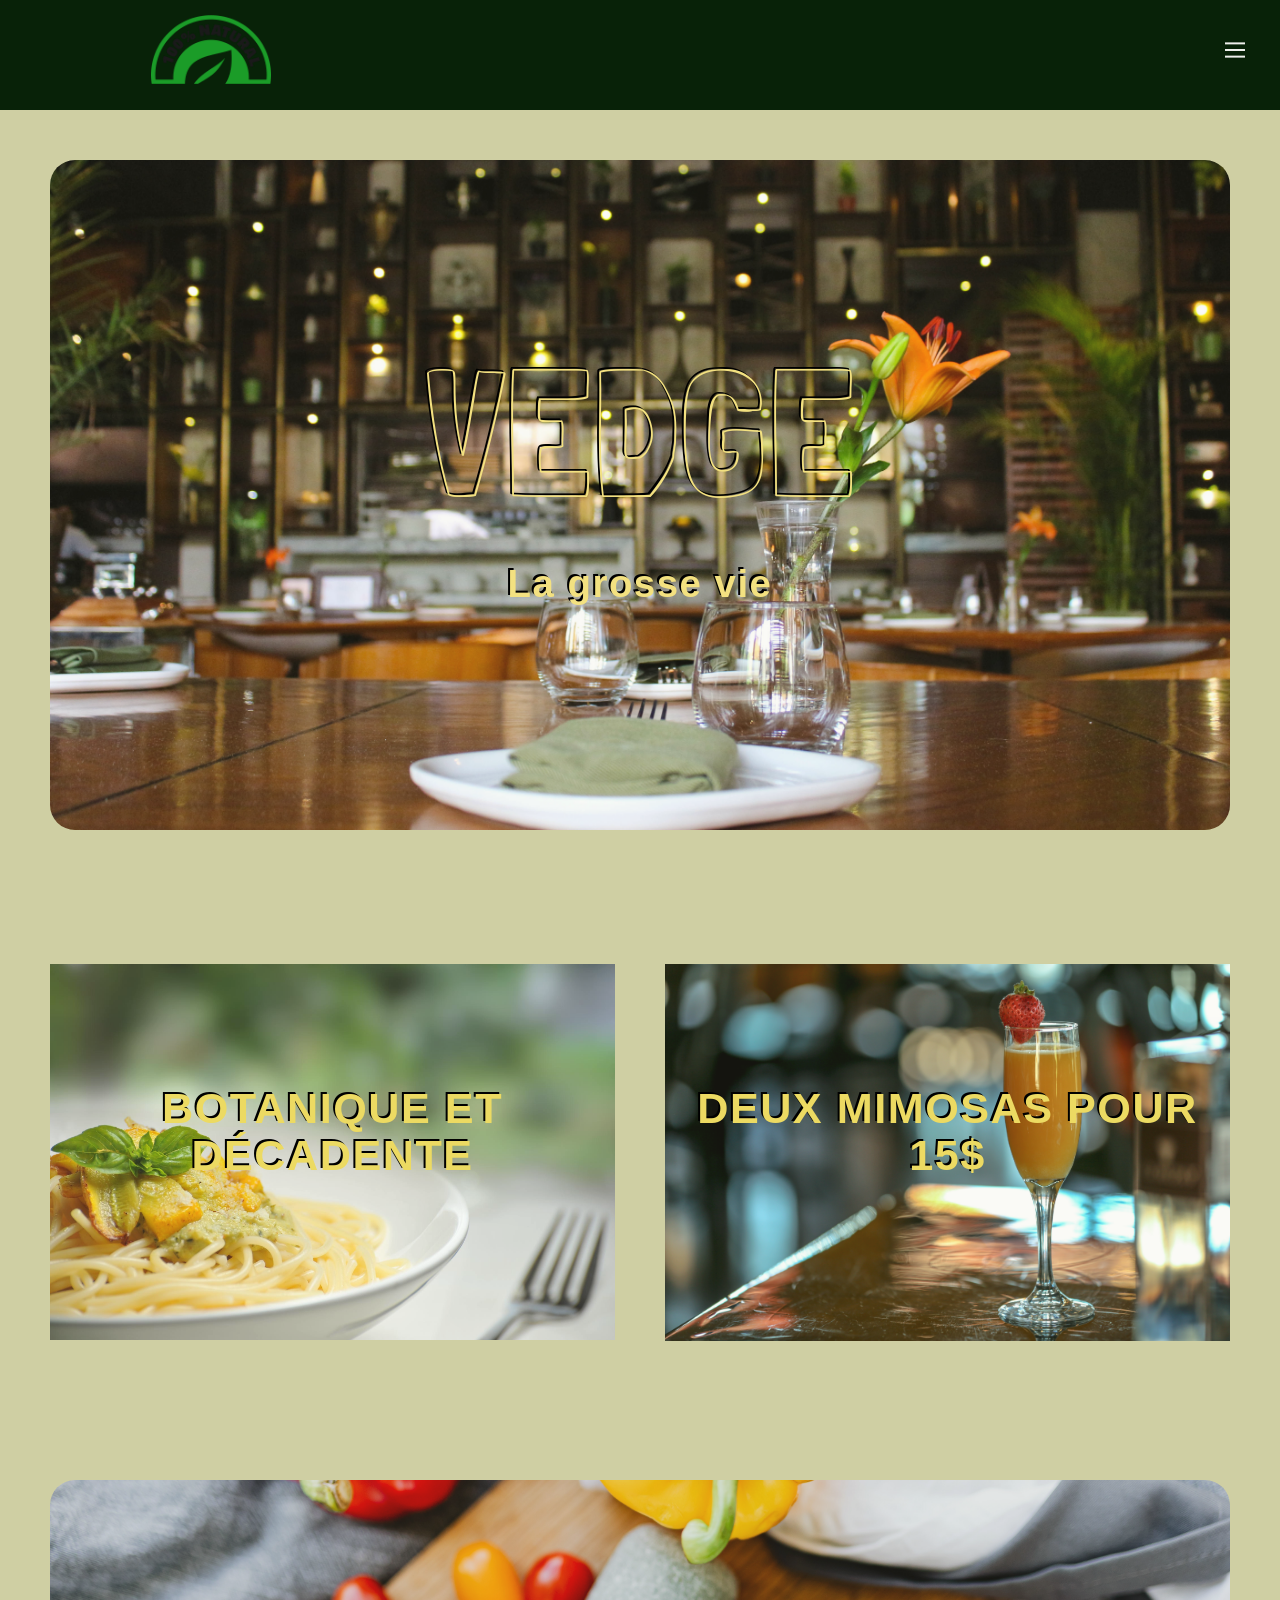
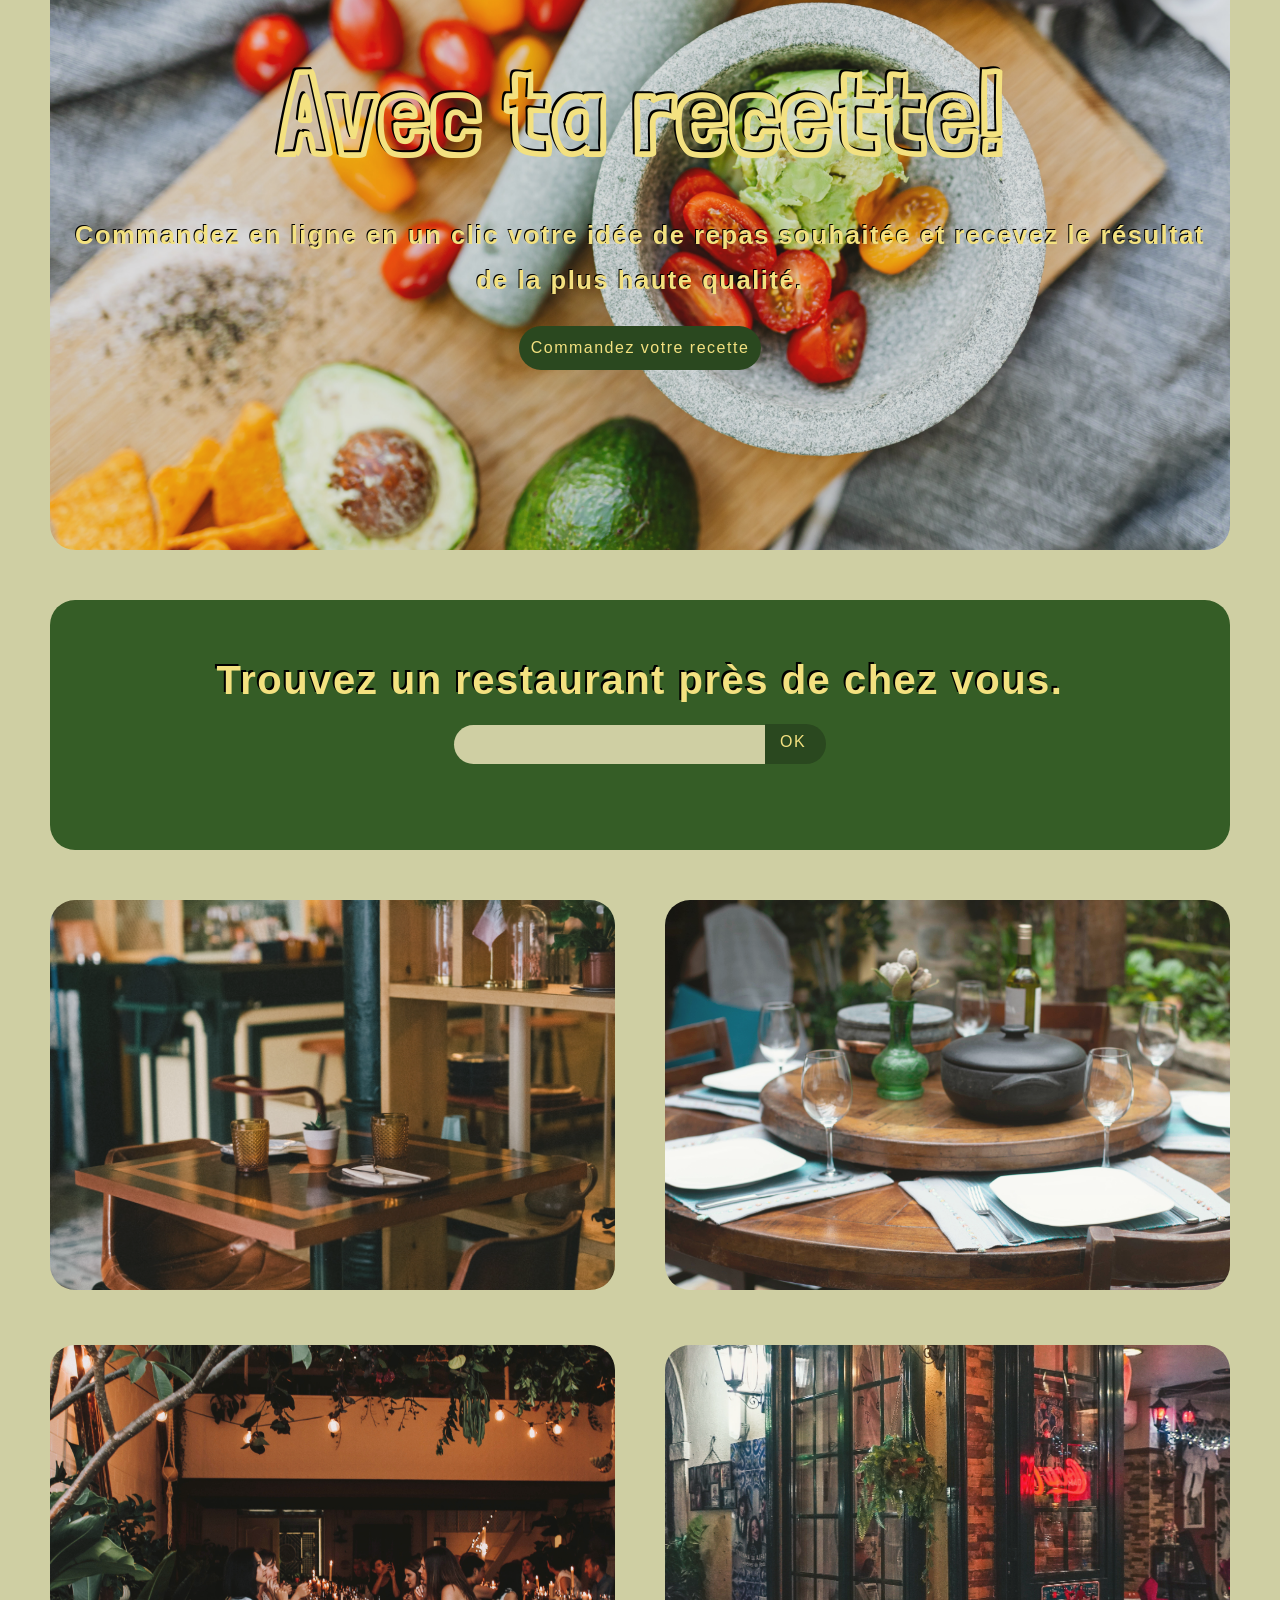
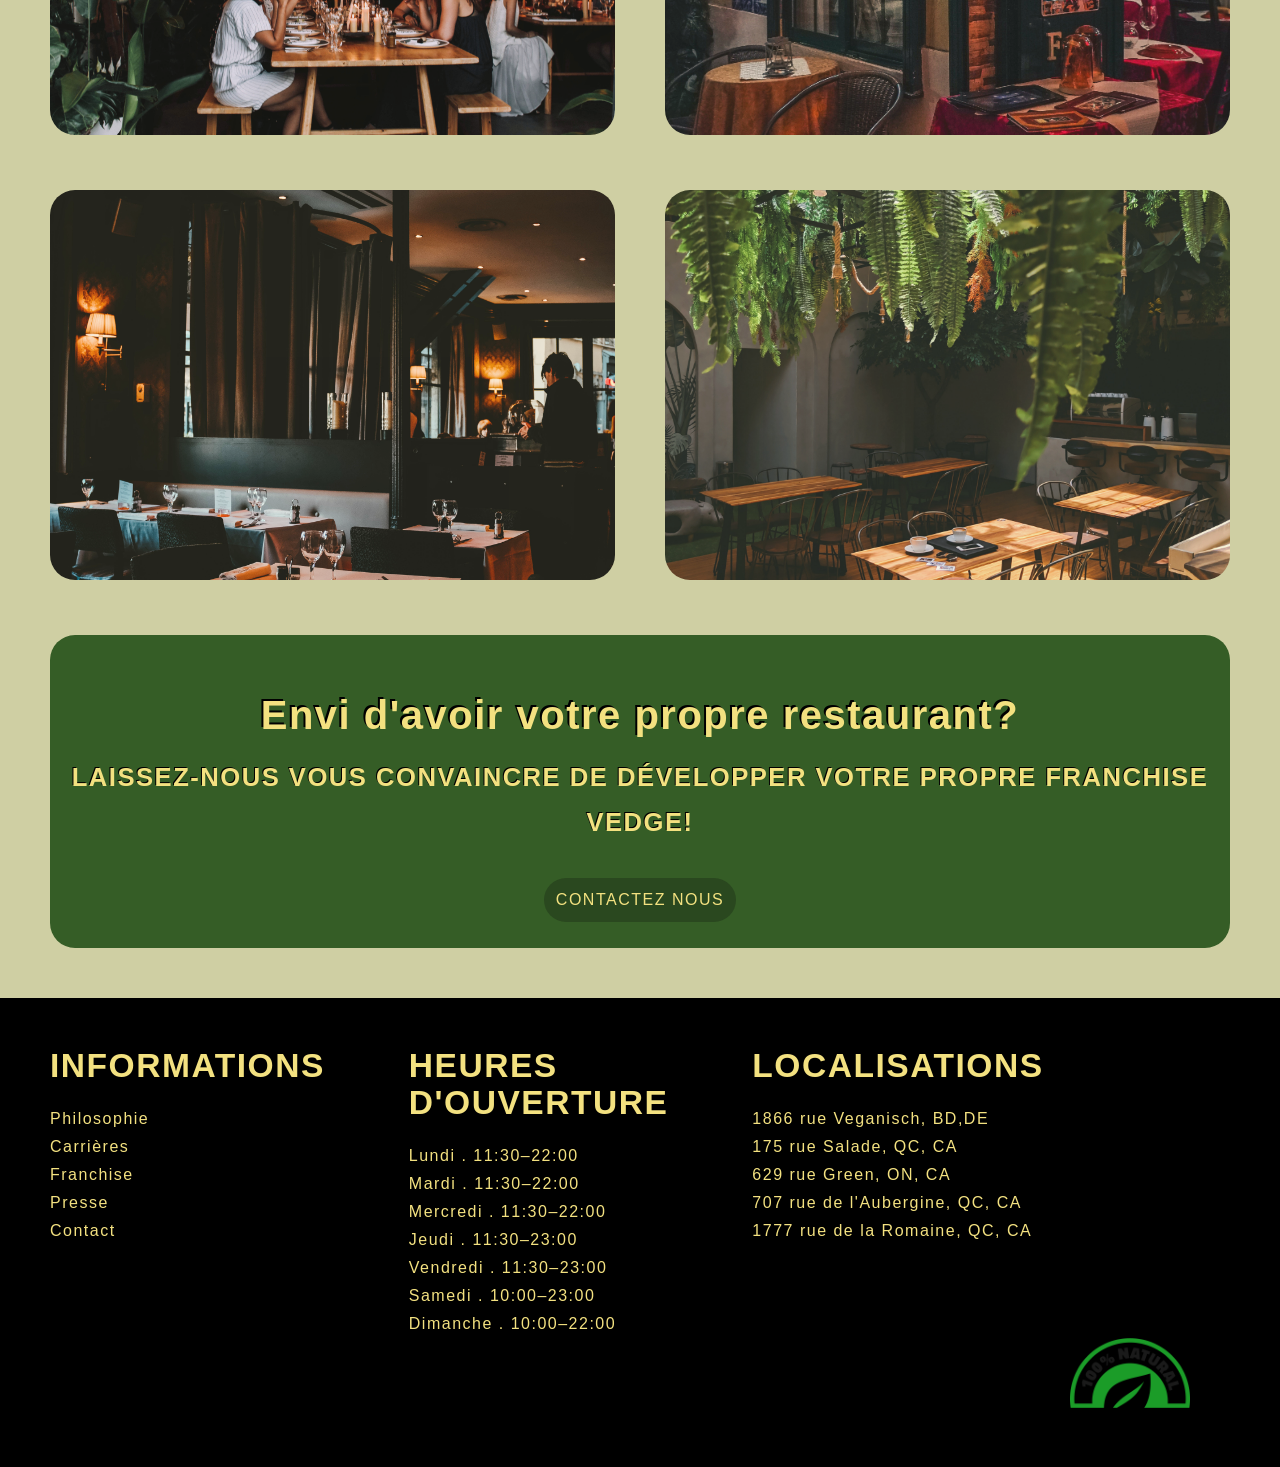
<file: index.html>
<!DOCTYPE html>
<html lang="en">

<!-- Metadonnees du site, link vers le css, description, auteur -->
<!-- POUR CHAQUE CLASSE, LE PREMIER MOT EST DIRECTEMENT LE FICHIER CSS STYLE-MOT DANS LEQUEL LA CLASSE SE TROUVE -->
<!-- LORSQUE OMIS, J'UTILISE LE FICHIER STYLE.CSS -->

<head>
    <meta charset="UTF-8">
    <meta http-equiv="X-UA-Compatible" content="IE=edge">
    <meta name="viewport" content="width=device-width, initial-scale=1.0">
    <meta name="description" content="Travaux pratique 1">
    <meta name="author" content="Felix Boutin-Cousineau">
    <link rel="stylesheet" href="css/style.css">
    <title>Accueil</title>
</head>

<!-- BODY DU SITE -->

<body>

    <!-- NAVBAR -->
    <nav>
        <div class="navbar_menu">
            <div>
                <a href="index.html">
                    <div class="navbar_logo">
                        <img src="images/logo.png" alt="logo_veggi">
                    </div>
                </a>
            </div>

            <input type="checkbox" id="toggle">
            <label for="toggle">
                <img src="images/bars.svg" alt="icone menu">
                <img src="images/close.svg" alt="icone fermer">
            </label>
            
            <div class="navbar_dropdown">
                <div class="navbar_dropdown_link">Restaurants</div>
                    <div role="menubar" aria-haspopup="true" class="navbar_dropdown_sousmenu">
                        <a href="#" role="menuitem" aria-haspopup="false" >Trois-Rivières</a>
                        <a href="#" role="menuitem" aria-haspopup="false" >Drummondville</a>
                        <a href="Val-jalbert.html" role="menuitem" aria-haspopup="false" >Val-Jalbert</a>
                        <a href="#" role="menuitem" aria-haspopup="false">Dix30</a>
                        <a href="#" role="menuitem" aria-haspopup="false">Toronto</a>
                        <a href="#" role="menuitem" aria-haspopup="false">Berlin</a>
                    </div>          
                </div>

                <div role="menubar" class="navbar_menu_top">
                    <a href="#" role="menuitem" aria-haspopup="false">Trouver un restaurant</a>
                    <a href="#" role="menuitem" aria-haspopup="false">Faire une réservation</a>
                    <a href="#" role="menuitem" aria-haspopup="false">Commande en ligne</a>
                </div>
            </div>    
    </nav> 

    <main>
        <!-- SECTION AVEC LE HERO DE PAGE (AJOUT DE SCÉNARISATION) DANS LEQUEL IL Y AURAIT UN VIDEO AVEC DE LA NOURRITURE EXCELLENTE -->
        <!-- LE HERO PERMET À L'UTILISATEUR D'ETRE EMERVEILLÉ PAR LA QUALITÉ DE LA NOURRITURE ET DE LA VIDEO -->
        <section class="gallery_texte gallery_texte_hero">
            <img class="hero gallery_image_radius" src="images/vegge.jpg" alt="vegge-images-principale">
            <div class="centered hero_logo">
                <h1 class="font_hero_gros_texte font_texte_couleur">VEDGE</h1>
                <h2 class="font_hero_moyen_texte font_texte_couleur">La grosse vie</h2>
            </div>
        </section>

       

        <!-- GRILLE D'ENTETE DE PAGE AVEC LES PROMOTIONS -->
        <section>
            <header class="gallery_image gallery_texte_promotions">
                <div class="gallery_texte gallery_image_radius">
                    <img  src="images/plate_nature.jpg" alt="plate-nature-spagetti">
                    <div>
                        <h2 class="centered">BOTANIQUE ET DÉCADENTE</h2>
                    </div>
                </div>
                <div class="gallery_texte gallery_image_radius">
                    <img src="images/drink.jpg" alt="drink-image-mimomas">
                    <div>
                        <h2 class="centered">DEUX MIMOSAS POUR 15$</h2>
                    </div>
                </div>
            </header>
        </section>

  

        <!-- Recette avc toi-->
        <section class="gallery_texte gallery_texte_hero">
            <img class="hero gallery_image_radius" src="images/recette2.jpg" alt="recette-image-vegetables">
            <div>
                <h1 class="font_hero_gros_texte_recette font_texte_recette">Avec ta recette!</h1>
                <p>Commandez en ligne en un clic votre idée de repas souhaitée et recevez le résultat de la plus haute qualité.</p>
                <a class=" carte_bouton" href="#">Commandez votre recette</a>
            </div>   
        </section>


        <!-- CARTE AVEC BOUTON -->
        <section class="carte">
            <div>
                <h1>Trouvez un restaurant près de chez vous.</h1>

                <input aria-label="recherche_restaurant" type="text" id="fname" name="fname"><a class=" carte_bouton"
                    href="#">OK</a>
            </div>
        </section>


        <!-- GRILLE AVEC TOUS LES RESTAURANTS EN HOVER (SUR LE VRAI SITE, LA PHOTO VA ETRE CLAIR ETT VA DEVENIR FLOU AVEC LE TEXTE DE L'ENDROIT QUI VA APPARAITRE) -->
        <header>
            <section class="gallery_image">
                <div class="gallery_texte gallery_image_radius gallery_texte_villes">
                    <img src="images/1.jpg" alt="image-Trois-Rivières">
                    <h2 class="gallery_transition centered">Trois-Rivières</h2>
                </div>
                <div class="gallery_texte gallery_image_radius gallery_texte_villes">
                    <img src="images/2.jpg" alt="image-Drummondville">
                    <h2 class="gallery_transition centered">Drummondville</h2>
                </div>
                <div class="gallery_texte gallery_image_radius gallery_texte_villes">
                    <img src="images/3.jpg" alt="image-Val-Jalbert" >
                    <h2 class="gallery_transition centered">Val-Jalbert</h2>
                </div>
                <div class="gallery_texte gallery_image_radius gallery_texte_villes">
                    <img src="images/4.jpg" alt="image-Dix30">
                    <h2 class="gallery_transition centered">Dix30</h2>
                </div>
                <div class="gallery_texte gallery_image_radius gallery_texte_villes">
                    <img src="images/5.jpg" alt="image-Toronto">
                    <h2 class="gallery_transition centered">Toronto</h2>
                </div>
                <div class="gallery_texte  gallery_image_radius gallery_texte_villes">
                    <img src="images/6.jpg" alt="image-Berlin" >
                    <h2 class="gallery_transition centered">Berlin</h2>
                </div>
            </section>
        </header>
       

        <!-- CARTE POUR DEVENIR PROPRIÉTAIRE D'UN RESTAURANT VEDGE -->
        <section class="carte">
            <div>
                <h1>Envi d'avoir votre propre restaurant?</h1>
                <p>LAISSEZ-NOUS VOUS CONVAINCRE DE DÉVELOPPER VOTRE PROPRE FRANCHISE VEDGE!
                </p>
                <a class=" carte_bouton" href="#">CONTACTEZ NOUS</a>
            </div>
        </section>

    </main>

    <!-- FOOTER DE LA PAGE AVEC SOUS MENU + HEURES + LOCALISATIONS -->
    <footer>
        <div class="footer">
            <div class="footer_1">
                <h2 class="footer_marge">INFORMATIONS</h2>
                <ul>
                    <li><a href="Notre-philosophie.html">Philosophie</a></li>
                    <li><a href="#">Carrières</a></li>
                    <li><a href="#">Franchise</a></li>
                    <li><a href="#">Presse</a></li>
                    <li><a href="#">Contact</a></li>
                </ul>
            </div>

            <div class="footer_2">
                <h2 class="footer_marge">HEURES D'OUVERTURE</h2>
                <ul>
                    <li><a href="#">Lundi . 11:30–22:00</a></li>
                    <li><a href="#">Mardi . 11:30–22:00</a></li>
                    <li><a href="#">Mercredi . 11:30–22:00</a></li>
                    <li><a href="#">Jeudi . 11:30–23:00</a></li>
                    <li><a href="#">Vendredi . 11:30–23:00</a></li>
                    <li><a href="#">Samedi . 10:00–23:00</a></li>
                    <li><a href="#">Dimanche . 10:00–22:00</a></li>
                </ul>
            </div>

            <div class="footer_3">
                <h2 class="footer_marge">LOCALISATIONS</h2>
                <ul>
                    <li><a href="#">1866 rue Veganisch, BD,DE</a></li>
                    <li><a href="#">175 rue Salade, QC, CA</a></li>
                    <li><a href="#">629 rue Green, ON, CA</a></li>
                    <li><a href="#">707 rue de l'Aubergine, QC, CA</a></li>
                    <li><a href="#">1777 rue de la Romaine, QC, CA</a></li>
                </ul>
            </div>

            <div>
            </div>
            <div class="footer_droite"> 
                <img src="images/logo.png" alt="logo_veggi">
            </div>
        </div>

    </footer>

</body>

</html>
</file>
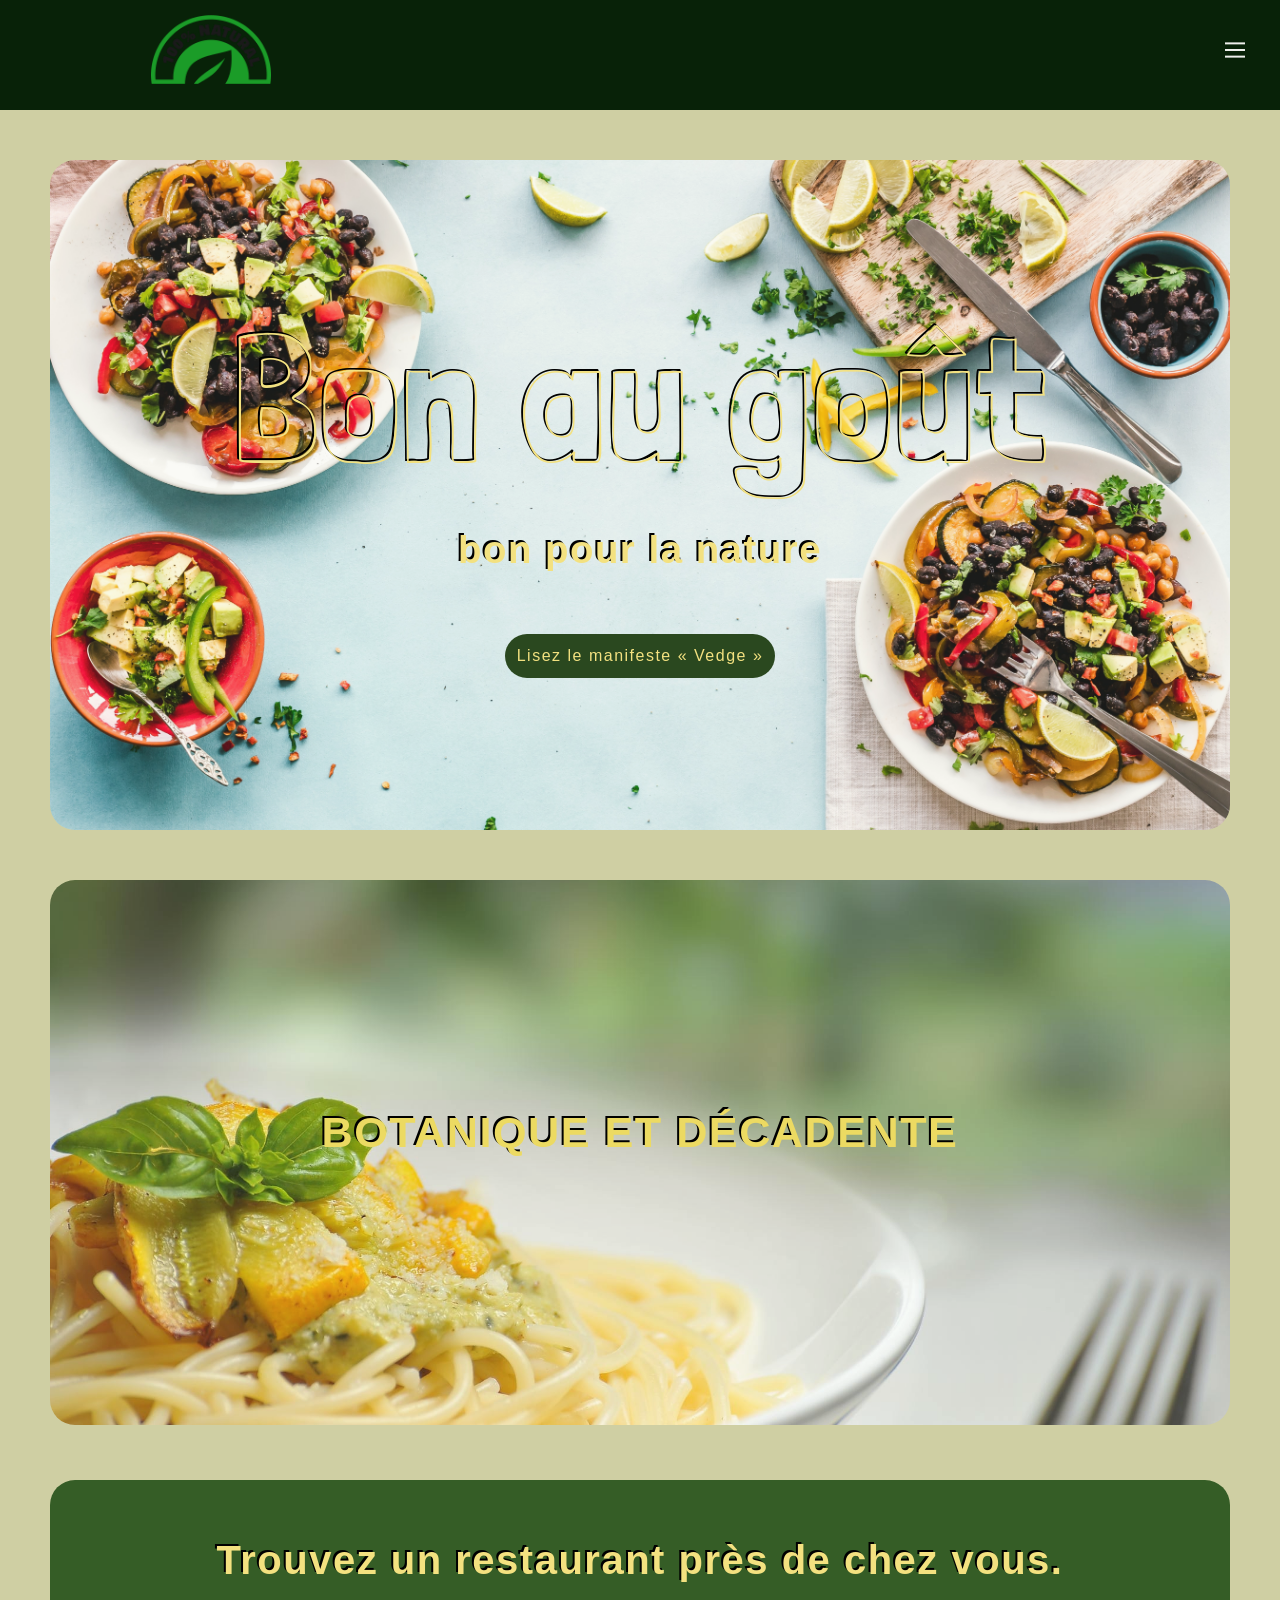
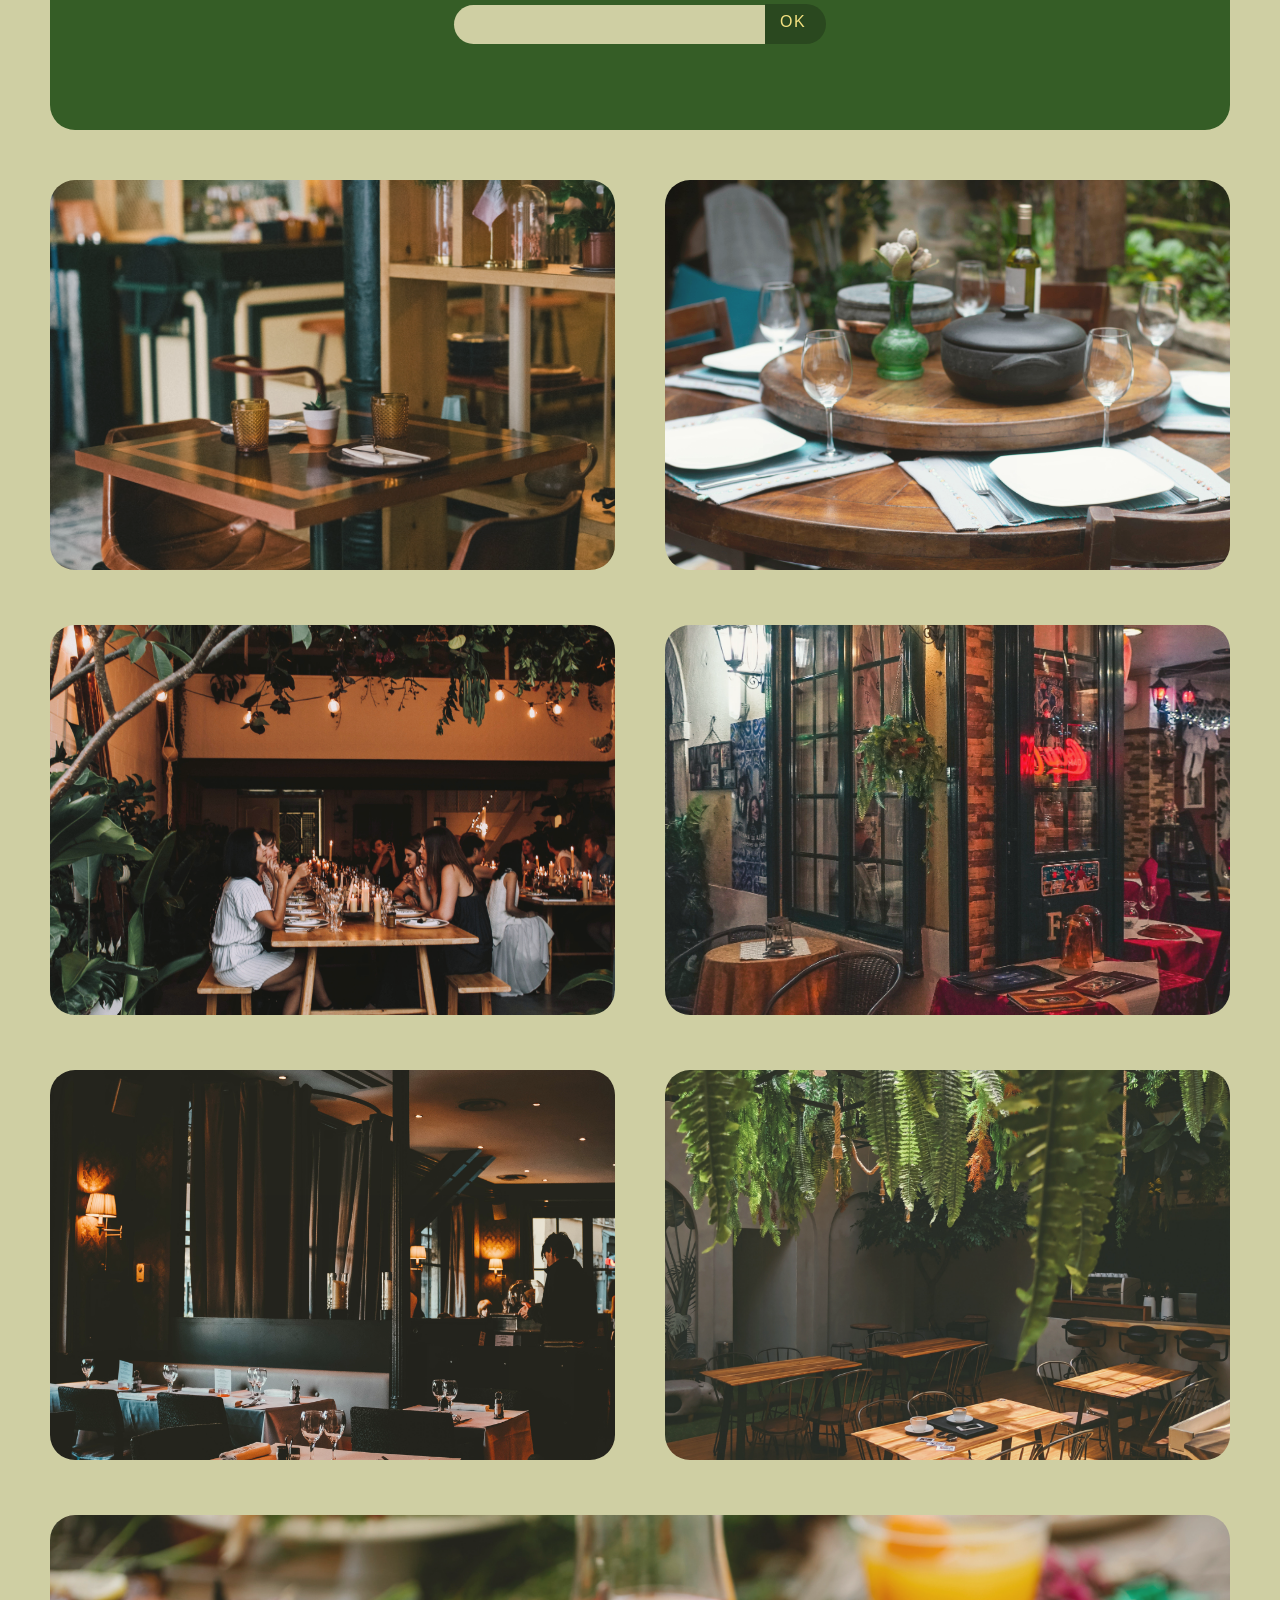
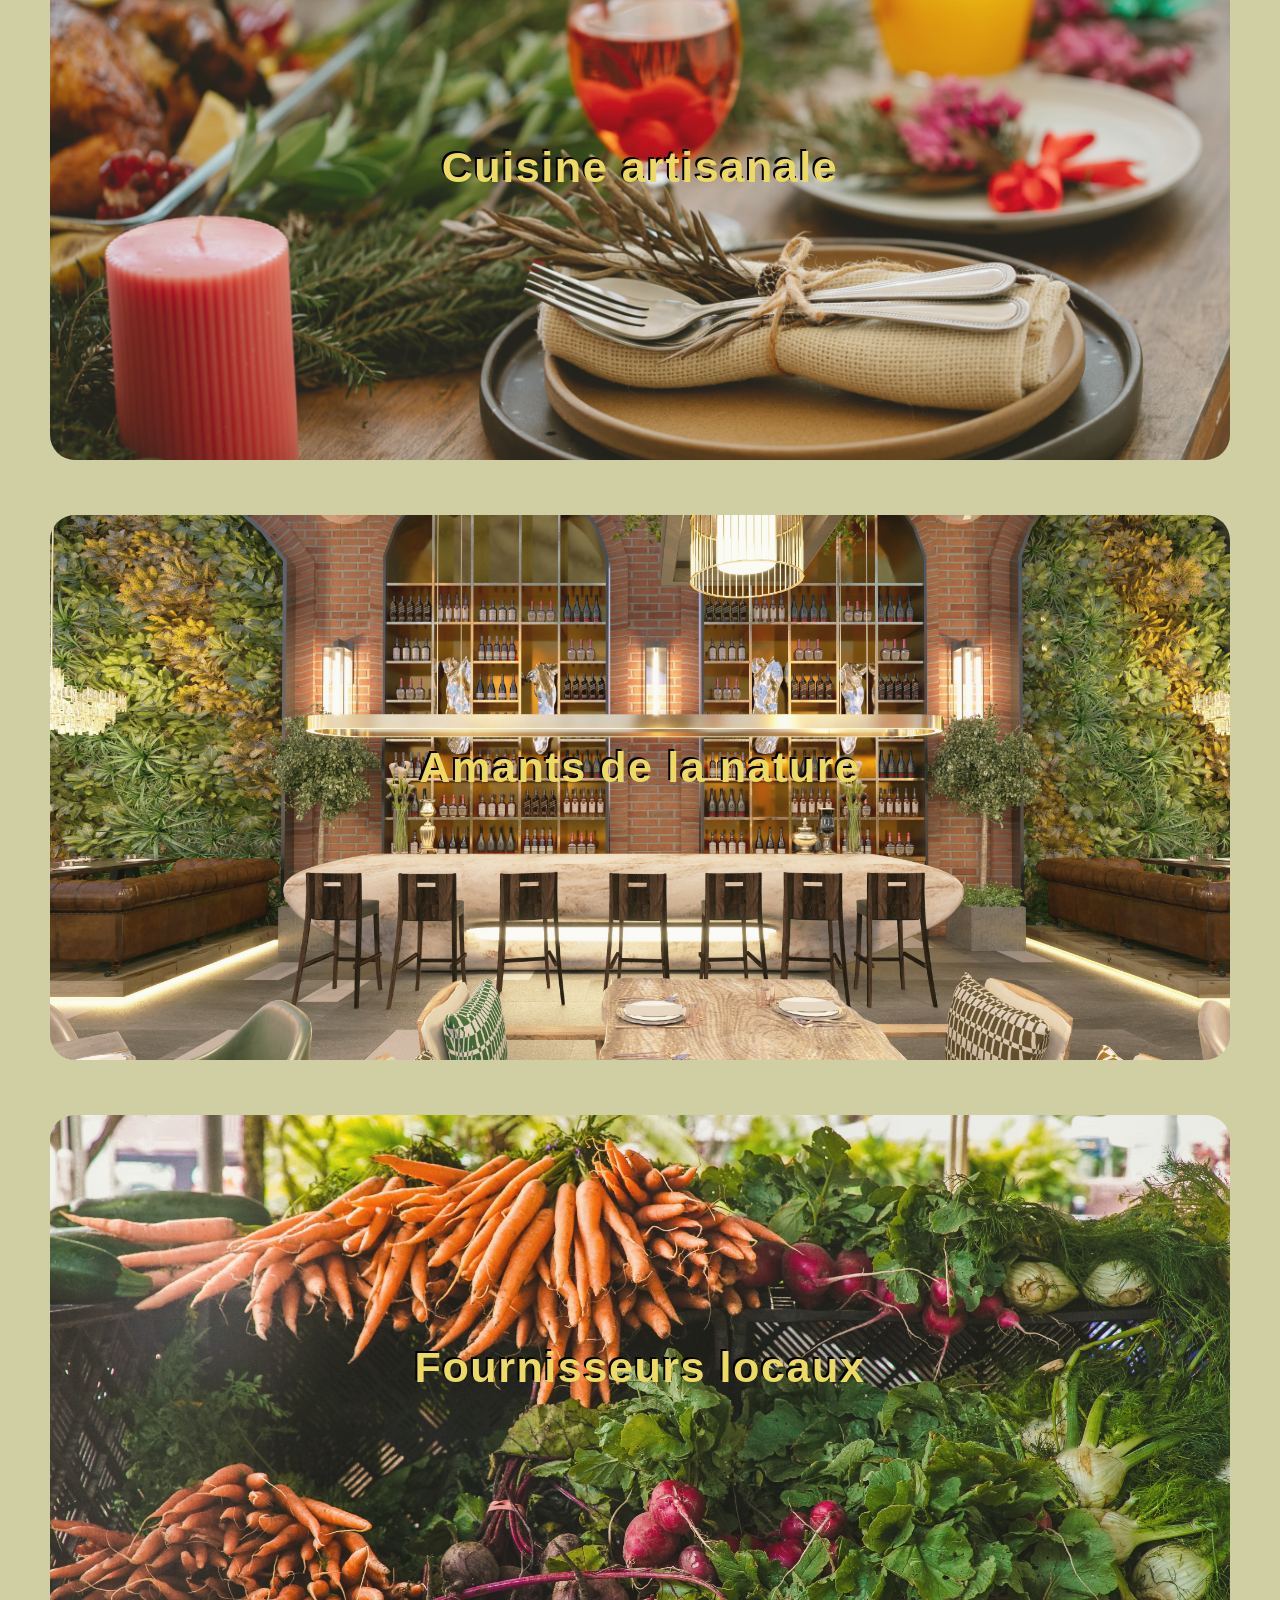
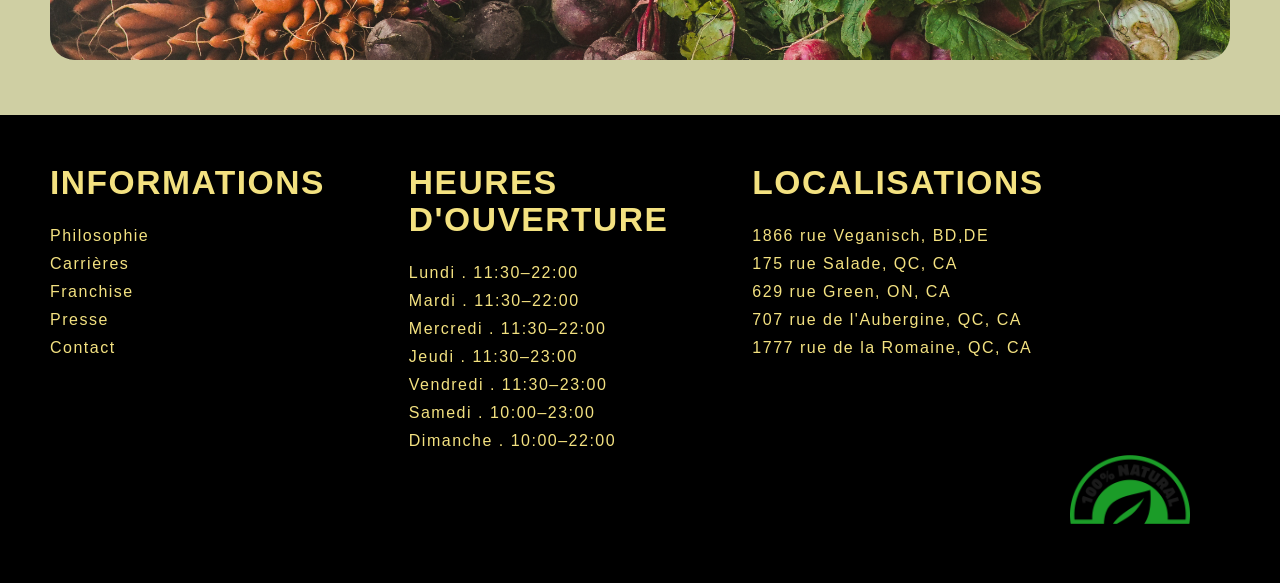
<file: Notre-philosophie.html>
<!DOCTYPE html>
<html lang="en">
<head>
    <meta charset="UTF-8">
    <meta http-equiv="X-UA-Compatible" content="IE=edge">
    <meta name="viewport" content="width=device-width, initial-scale=1.0">
    <link rel="stylesheet" href="css/style.css">
    <title>Notre Philosophie</title>
</head>
<body>
    <!-- NAVBAR -->
    <nav>
        <div class="navbar_menu">
            <div>
                <a href="index.html">
                    <div class="navbar_logo">
                        <img src="images/logo.png" alt="logo_veggi">
                    </div>
                </a>
            </div>

            <input type="checkbox" id="toggle">
            <label for="toggle">
                <img src="images/bars.svg" alt="icone menu">
                <img src="images/close.svg" alt="icone fermer">
            </label>
            
            <div class="navbar_dropdown">
                <div class="navbar_dropdown_link">Restaurants</div>
                    <div role="menubar" aria-haspopup="true" class="navbar_dropdown_sousmenu">
                        <a href="#" role="menuitem" aria-haspopup="false" >Trois-Rivières</a>
                        <a href="#" role="menuitem" aria-haspopup="false" >Drummondville</a>
                        <a href="Val-jalbert.html" role="menuitem" aria-haspopup="false" >Val-Jalbert</a>
                        <a href="#" role="menuitem" aria-haspopup="false">Dix30</a>
                        <a href="#" role="menuitem" aria-haspopup="false">Toronto</a>
                        <a href="#" role="menuitem" aria-haspopup="false">Berlin</a>
                    </div>          
                </div>

                <div role="menubar" class="navbar_menu_top">
                    <a href="#" role="menuitem" aria-haspopup="false">Trouver un restaurant</a>
                    <a href="#" role="menuitem" aria-haspopup="false">Faire une réservation</a>
                    <a href="#" role="menuitem" aria-haspopup="false">Commande en ligne</a>
                </div>
            </div>    
    </nav> 


    <main>
        <section class="gallery_texte gallery_texte_hero">
            <img class="hero gallery_image_radius" src="images/10.jpg" alt="vegge-images-principale">
            <div class="hero_logo">
                <h1 class="font_hero_gros_texte font_texte_couleur">Bon au goût</h1>
                <h2 class="font_hero_moyen_texte font_texte_couleur">bon pour la nature</h2>
                <a class=" carte_bouton" href="#">Lisez le manifeste « Vedge »</a>
            </div>
        </section>


        <section>
            <header class="gallery_image gallery_texte_promotions">
                <div class="gallery_texte gallery_image_radius">
                    <img  src="images/plate_nature.jpg" alt="BOTANIQUE-ET-DÉCADENTE">
                    <div>
                        <h1 class="centered">BOTANIQUE ET DÉCADENTE</h1>
                    </div>
                </div>
            </header>
        </section>






        <!-- CARTE AVEC BOUTON -->
        <section class="carte">
            <div>
                <h1>Trouvez un restaurant près de chez vous.</h1>

                <input aria-label="recherche_restaurant" type="text" id="fname" name="fname"><a class=" carte_bouton"
                    href="#">OK</a>
            </div>
        </section>

        <!-- GRILLE AVEC TOUS LES RESTAURANTS EN HOVER (SUR LE VRAI SITE, LA PHOTO VA ETRE CLAIR ETT VA DEVENIR FLOU AVEC LE TEXTE DE L'ENDROIT QUI VA APPARAITRE) -->
        <header>
            <section class="gallery_image">
                <div class="gallery_texte gallery_image_radius gallery_texte_villes">
                    <img src="images/1.jpg" alt="image-Trois-Rivières">
                    <h2 class="gallery_transition centered">Trois-Rivières</h2>
                </div>
                <div class="gallery_texte gallery_image_radius gallery_texte_villes">
                    <img src="images/2.jpg" alt="image-Drummondville">
                    <h2 class="gallery_transition centered">Drummondville</h2>
                </div>
                <div class="gallery_texte gallery_image_radius gallery_texte_villes">
                    <img src="images/3.jpg" alt="image-Val-Jalbert" >
                    <h2 class="gallery_transition centered">Val-Jalbert</h2>
                </div>
                <div class="gallery_texte gallery_image_radius gallery_texte_villes">
                    <img src="images/4.jpg" alt="image-Dix30">
                    <h2 class="gallery_transition centered">Dix30</h2>
                </div>
                <div class="gallery_texte gallery_image_radius gallery_texte_villes">
                    <img src="images/5.jpg" alt="image-Toronto">
                    <h2 class="gallery_transition centered">Toronto</h2>
                </div>
                <div class="gallery_texte  gallery_image_radius gallery_texte_villes">
                    <img src="images/6.jpg" alt="image-Berlin" >
                    <h2 class="gallery_transition centered">Berlin</h2>
                </div>
            </section>
        </header>

        <!-- Recette avc toi-->

        <section>
            <header class="gallery_image gallery_texte_promotions">
                <div class="gallery_texte gallery_image_radius">
                    <img  src="images/cuisine3.jpg" alt="Cuisine-artisanale">
                    <div>
                        <h1 class="centered">Cuisine artisanale</h1>
                    </div>
                </div>
            </header>
        </section>

        <section>
            <header class="gallery_image gallery_texte_promotions">
                <div class="gallery_texte gallery_image_radius">
                    <img  src="images/nature.jpg" alt="Amants-de-la-nature">
                    <div>
                        <h1 class="centered">Amants de la nature</h1>
                    </div>
                </div>
            </header>
        </section>

        <section>
            <header class="gallery_image gallery_texte_promotions">
                <div class="gallery_texte gallery_image_radius">
                    <img  src="images/local1.jpg" alt="Fournisseurs-locaux">
                    <div>
                        <h2 class="centered">Fournisseurs locaux</h2>
                    </div>
                </div>
            </header>
        </section>






    </main>


    <!-- FOOTER DE LA PAGE AVEC SOUS MENU + HEURES + LOCALISATIONS -->
    <footer>
        <div class="footer">
            <div class="footer_1">
                <h2 class="footer_marge">INFORMATIONS</h2>
                <ul>
                    <li><a href="Notre-philosophie">Philosophie</a></li>
                    <li><a href="#">Carrières</a></li>
                    <li><a href="#">Franchise</a></li>
                    <li><a href="#">Presse</a></li>
                    <li><a href="#">Contact</a></li>
                </ul>
            </div>

            <div class="footer_2">
                <h2 class="footer_marge">HEURES D'OUVERTURE</h2>
                <ul>
                    <li><a href="#">Lundi . 11:30–22:00</a></li>
                    <li><a href="#">Mardi . 11:30–22:00</a></li>
                    <li><a href="#">Mercredi . 11:30–22:00</a></li>
                    <li><a href="#">Jeudi . 11:30–23:00</a></li>
                    <li><a href="#">Vendredi . 11:30–23:00</a></li>
                    <li><a href="#">Samedi . 10:00–23:00</a></li>
                    <li><a href="#">Dimanche . 10:00–22:00</a></li>
                </ul>
            </div>

            <div class="footer_3">
                <h2 class="footer_marge">LOCALISATIONS</h2>
                <ul>
                    <li><a href="#">1866 rue Veganisch, BD,DE</a></li>
                    <li><a href="#">175 rue Salade, QC, CA</a></li>
                    <li><a href="#">629 rue Green, ON, CA</a></li>
                    <li><a href="#">707 rue de l'Aubergine, QC, CA</a></li>
                    <li><a href="#">1777 rue de la Romaine, QC, CA</a></li>
                </ul>
            </div>

            <div>
            </div>
            <div class="footer_droite"> 
                <img src="images/logo.png" alt="logo_veggi">
            </div>
        </div>

    </footer>
</body>
</html>
</file>
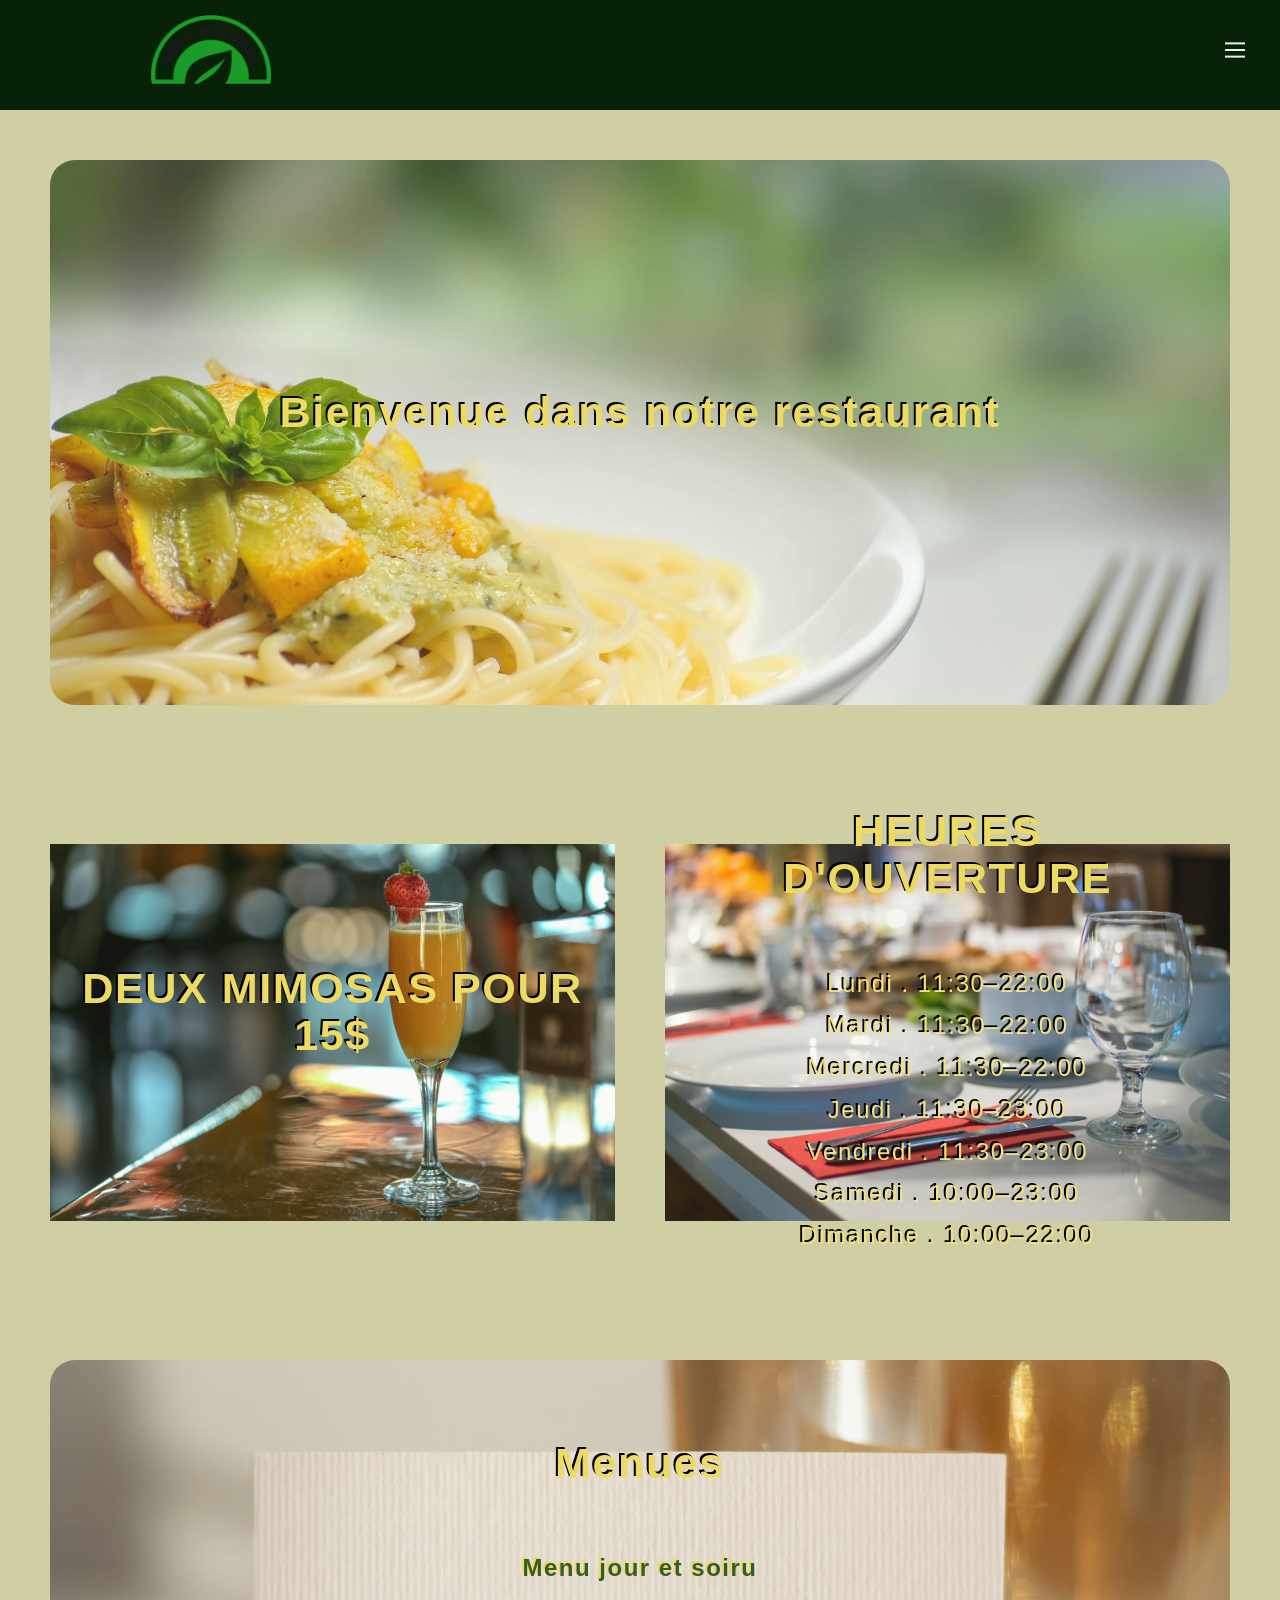
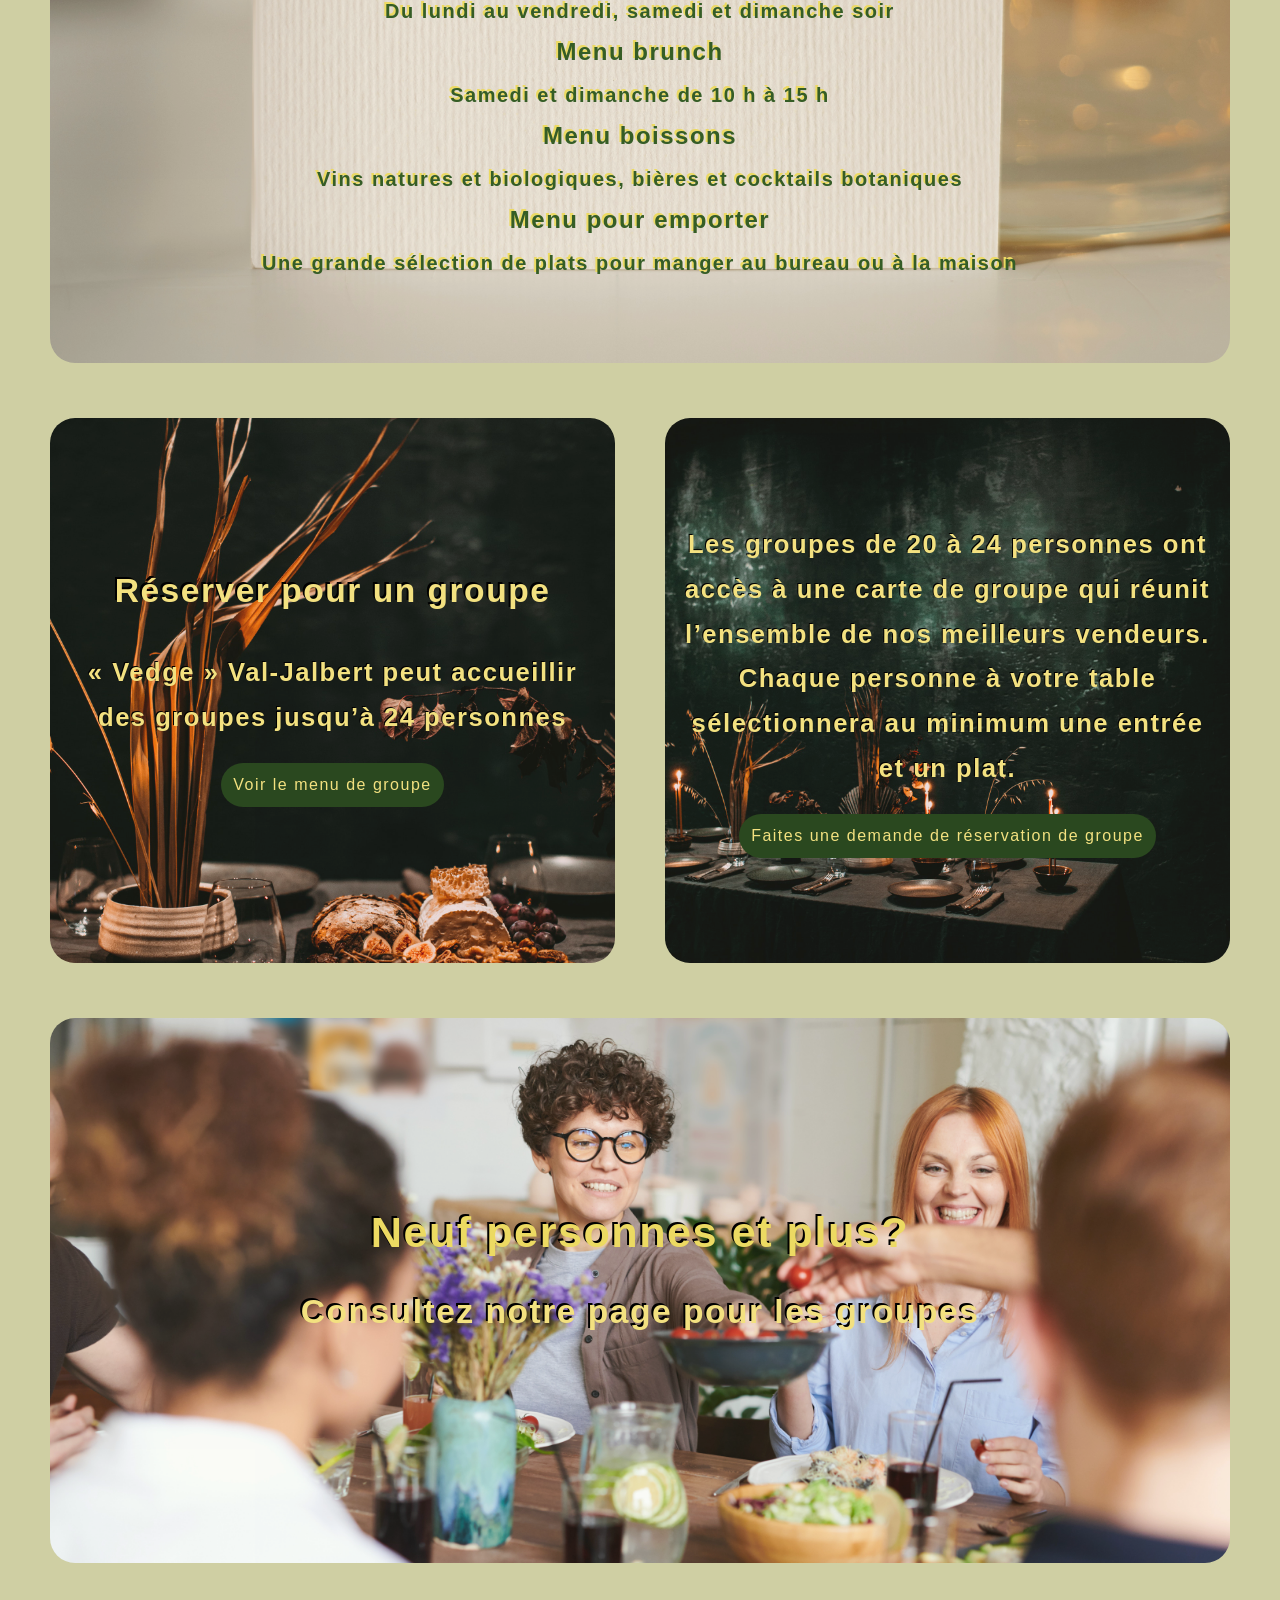
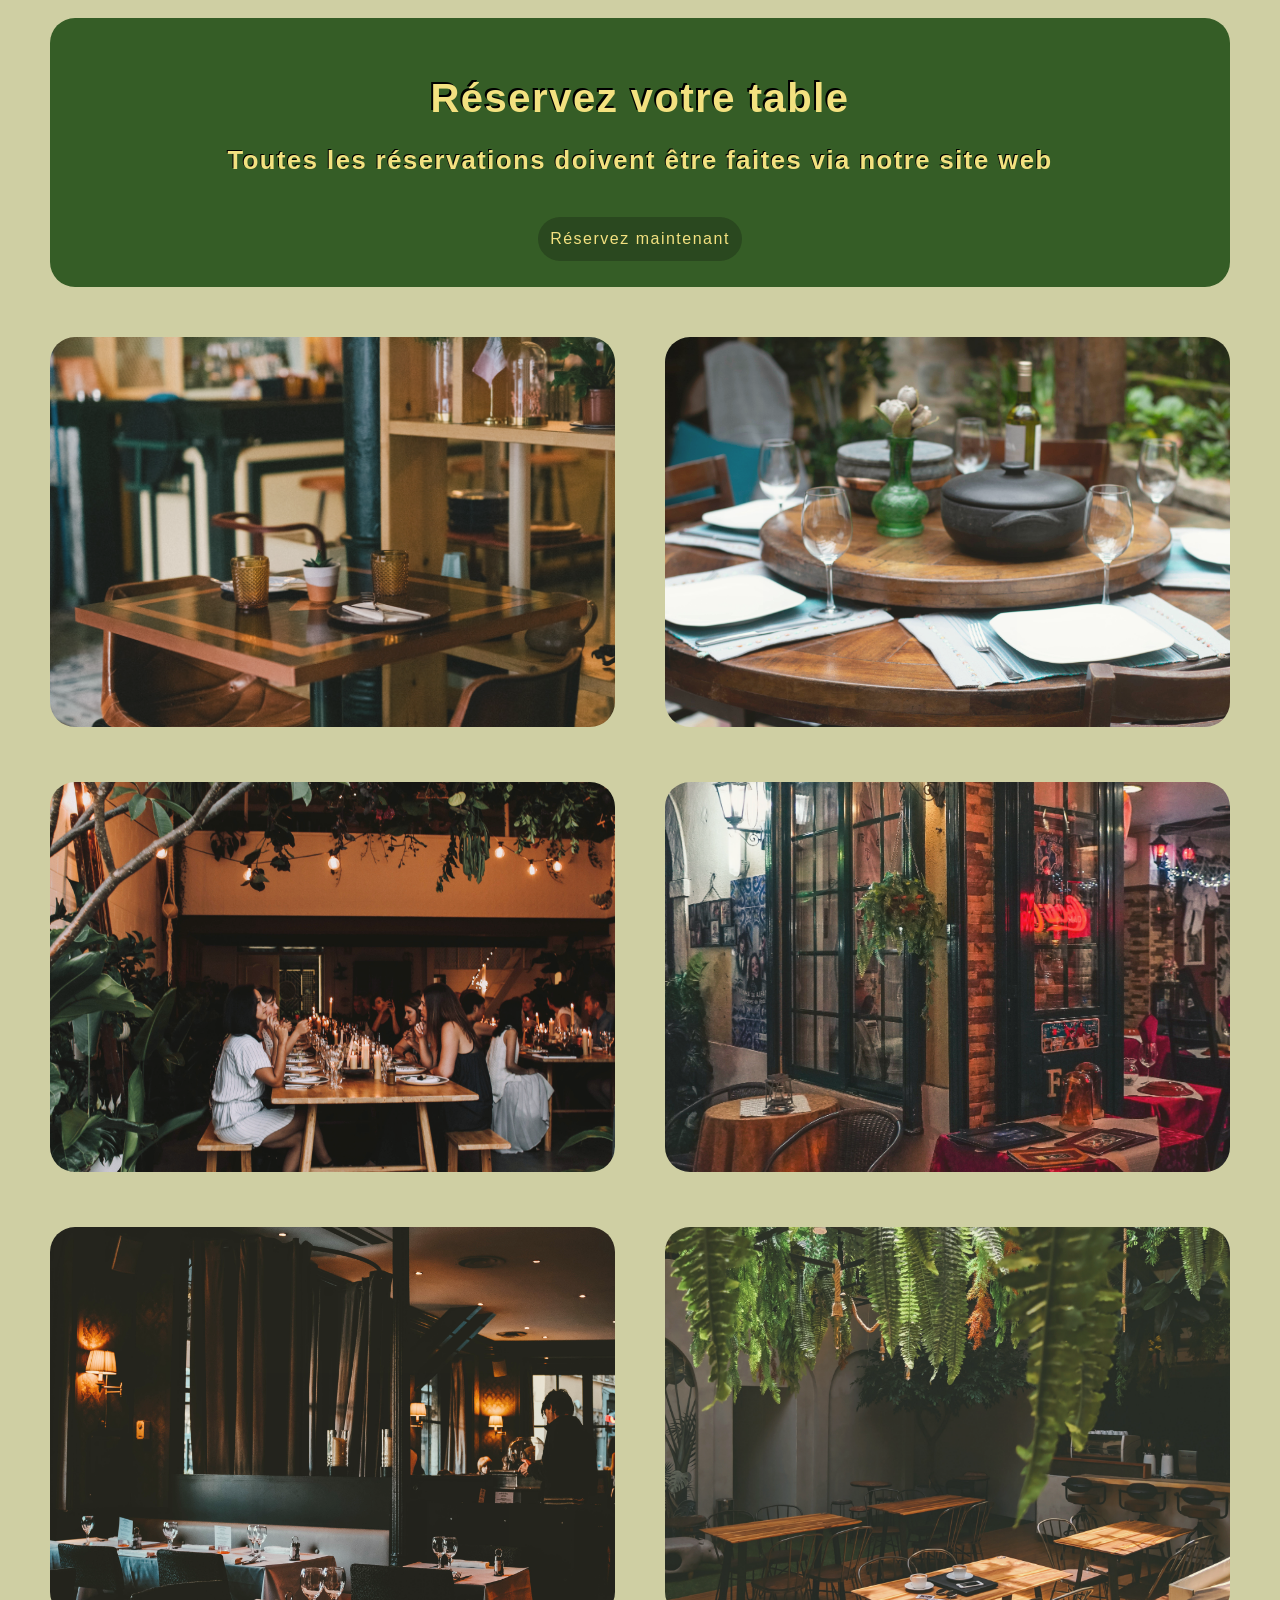
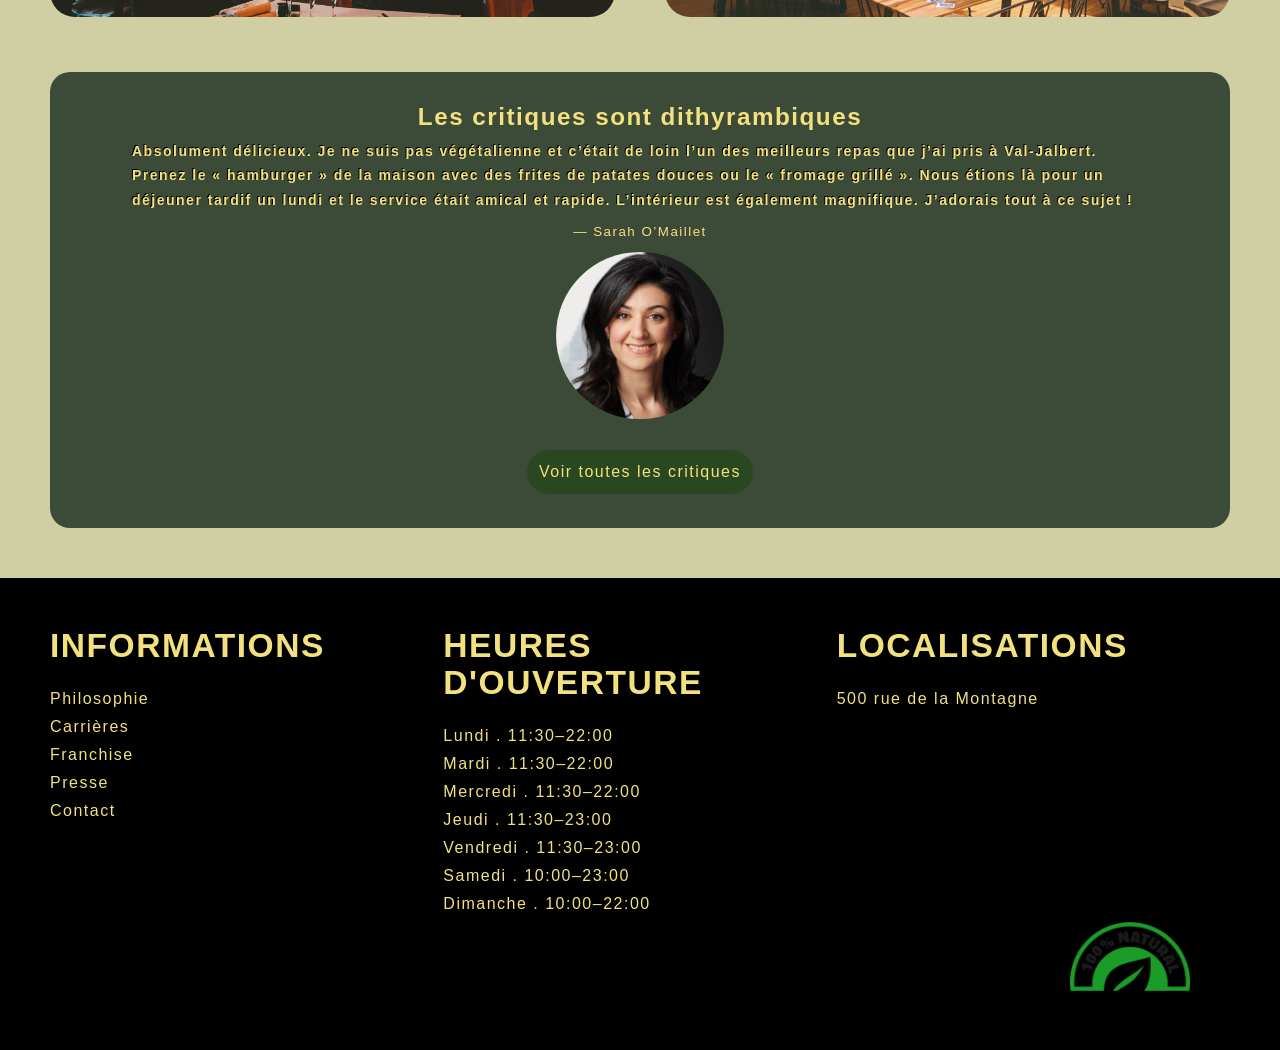
<file: Val-jalbert.html>
<!DOCTYPE html>
<html lang="en">
<head>
    <meta charset="UTF-8">
    <meta http-equiv="X-UA-Compatible" content="IE=edge">
    <meta name="viewport" content="width=device-width, initial-scale=1.0">
    <link rel="stylesheet" href="css/style.css">
    <title>val-jalbert</title>
</head>
<body>
    <!-- NAVBAR -->
    <nav>
    <div class="navbar_menu">
        <div>
            <a href="index.html">
                <div class="navbar_logo">
                    <img src="images/logo.png" alt="logo_veggi">
                </div>
            </a>
        </div>

        <input type="checkbox" id="toggle">
        <label for="toggle">
            <img src="images/bars.svg" alt="icone menu">
            <img src="images/close.svg" alt="icone fermer">
        </label>
        
        <div class="navbar_dropdown">
            <div class="navbar_dropdown_link">Restaurants</div>
                <div role="menubar" aria-haspopup="true" class="navbar_dropdown_sousmenu">
                    <a href="#" role="menuitem" aria-haspopup="false" >Trois-Rivières</a>
                    <a href="#" role="menuitem" aria-haspopup="false" >Drummondville</a>
                    <a href="Val_jalbert.html" role="menuitem" aria-haspopup="false" >Val-Jalbert</a>
                    <a href="#" role="menuitem" aria-haspopup="false">Dix30</a>
                    <a href="#" role="menuitem" aria-haspopup="false">Toronto</a>
                    <a href="#" role="menuitem" aria-haspopup="false">Berlin</a>
                </div>          
            </div>

            <div role="menubar" class="navbar_menu_top">
                <a href="#" role="menuitem" aria-haspopup="false">Trouver un restaurant</a>
                <a href="#" role="menuitem" aria-haspopup="false">Faire une réservation</a>
                <a href="#" role="menuitem" aria-haspopup="false">Commande en ligne</a>
            </div>
        </div>    
    </nav> 

    <main>
        <section>
            <header class="gallery_image gallery_texte_promotions">
                <div class="gallery_texte gallery_image_radius">
                    <img  src="images/plate_nature.jpg" alt="BOTANIQUE-ET-DÉCADENTE">
                    <div>
                        <h1 class="centered">Bienvenue dans notre restaurant</h1>
                    </div>
                </div>
            </header>
        </section>


        <!-- GRILLE D'ENTETE DE PAGE AVEC LES PROMOTIONS -->
        <section>
            <header class="gallery_image gallery_texte_promotions">
                <div class="gallery_texte gallery_image_radius">
                    <img src="images/drink.jpg" alt="drink-image-mimomas">
                    <div>
                        <h2 class="centered">DEUX MIMOSAS POUR 15$</h2>
                    </div>
                </div>
                   <div class="gallery_texte gallery_image_radius">
                    <img  src="images/rest1.jpg" alt="plate-nature-spagetti">
                    <article>
                        <h2 class="centered">HEURES D'OUVERTURE</h2>
                        <ul class="centered liste">
                            <li><a href="#">Lundi . 11:30–22:00</a></li>
                            <li><a href="#">Mardi . 11:30–22:00</a></li>
                            <li><a href="#">Mercredi . 11:30–22:00</a></li>
                            <li><a href="#">Jeudi . 11:30–23:00</a></li>
                            <li><a href="#">Vendredi . 11:30–23:00</a></li>
                            <li><a href="#">Samedi . 10:00–23:00</a></li>
                            <li><a href="#">Dimanche . 10:00–22:00</a></li>
                        </ul>
                    </article>
                </div>
            </header>
        </section>

        <section class="gallery_header">
            <header class="gallery_image gallery_texte_promotions">
                <div class="gallery_texte gallery_image_radius">
                    <img  src="images/menue1.jpg" alt="BOTANIQUE-ET-DÉCADENTE">
                    <div>
                        <h2 class="centered">Menues</h2>
                        <ul class="centered liste menue">
                            <li><a href="#">Menu jour et soiru</a> <div><small>Du lundi au vendredi, samedi et dimanche soir</small></div></li>
                            <li><a href="#">Menu brunch</a><div><small>Samedi et dimanche de 10 h à 15 h</small></div></li>
                            <li><a href="#">Menu boissons</a><div><small>Vins natures et biologiques, bières et cocktails botaniques</small></div></li>
                            <li><a href="#">Menu pour emporter</a><div><small>Une grande sélection de plats pour manger au bureau ou à la maison</small></div></li>
                        </ul>
                    </div>
                </div>
            </header>
        </section>

        <section>
            <header class="gallery_image gallery_texte_promotions">
                <div class="gallery_texte gallery_image_radius">
                    <img  src="images/group.jpg" alt="Réserver-pour-un-groupe">
                    <div>
                        <h2>Réserver pour un groupe</h2>
                        <p>« Vedge » Val-Jalbert peut accueillir des groupes jusqu’à 24 personnes</p>
                        <a class=" carte_bouton" href="#">Voir le menu de groupe</a>
                    </div>
                </div>
                <div class="gallery_texte gallery_image_radius gallery_distance">
                    <img src="images/8.jpg" alt="réservation-de-groupe">
                    <div>
                        <p>Les groupes de 20 à 24 personnes ont accès à une carte de groupe qui réunit l’ensemble de nos meilleurs vendeurs. Chaque personne à votre table sélectionnera au minimum une entrée et un plat.</p>
                        <a class=" carte_bouton" href="#">Faites une demande de réservation de groupe</a>
                    </div>
                </div>
            </header>
        </section>

        <section class="gallery_center" >
            <header class="gallery_image gallery_texte_promotions">
                <div class="gallery_texte gallery_image_radius">
                    <img  src="images/nine-person.jpg" alt="BOTANIQUE-ET-DÉCADENTE">
                    <div>
                        <h1 class="centered">Neuf personnes et plus?</h1>
                        <h2>Consultez notre page pour les groupes</h2>
                    </div>
                </div>
            </header>
        </section>

        <section class="carte">
            <div>
                <h1>Réservez votre table</h1>
                <p>Toutes les réservations doivent être faites via notre site web</p>
                <a class=" carte_bouton" href="#">Réservez maintenant</a>
            </div>
        </section>



        <header>
            <section class="gallery_image">
                <div class="gallery_texte gallery_image_radius gallery_texte_villes">
                    <img src="images/1.jpg" alt="image-Trois-Rivières">
                    <h2 class="gallery_transition centered">Trois-Rivières</h2>
                </div>
                <div class="gallery_texte gallery_image_radius gallery_texte_villes">
                    <img src="images/2.jpg" alt="image-Drummondville">
                    <h2 class="gallery_transition centered">Drummondville</h2>
                </div>
                <div class="gallery_texte gallery_image_radius gallery_texte_villes">
                    <img src="images/3.jpg" alt="image-Val-Jalbert" >
                    <h2 class="gallery_transition centered">Val-Jalbert</h2>
                </div>
                <div class="gallery_texte gallery_image_radius gallery_texte_villes">
                    <img src="images/4.jpg" alt="image-Dix30">
                    <h2 class="gallery_transition centered">Dix30</h2>
                </div>
                        <div class="gallery_texte gallery_image_radius gallery_texte_villes">
                    <img src="images/5.jpg" alt="image-Toronto">
                    <h2 class="gallery_transition centered">Toronto</h2>
                </div>
                <div class="gallery_texte  gallery_image_radius gallery_texte_villes">
                    <img src="images/6.jpg" alt="image-Berlin" >
                    <h2 class="gallery_transition centered">Berlin</h2>
                </div>
            </section>
        </header>

        <section class="critiques">
            <h3>Les critiques sont dithyrambiques</h3>
            <p>Absolument délicieux. Je ne suis pas végétalienne et c’était de loin l’un des meilleurs repas que j’ai pris à Val-Jalbert. Prenez le « hamburger » de la maison avec des frites de patates douces ou le « fromage grillé ». Nous étions là pour un déjeuner tardif un lundi et le service était amical et rapide. L’intérieur est également magnifique. J’adorais tout à ce sujet !</p>
            <small>— Sarah O’Maillet</small>
            <img  src="images/SAL.jpg" alt="sara-Voir-toutes">
            <a class=" carte_bouton" href="#">Voir toutes les critiques</a>
        </section>

    </main>


        <!-- FOOTER DE LA PAGE AVEC SOUS MENU + HEURES + LOCALISATIONS -->
    <footer>
        <div class="footer">
            <div class="footer_1">
                <h2 class="footer_marge">INFORMATIONS</h2>
                <ul>
                    <li><a href="Notre-philosophie.html">Philosophie</a></li>
                    <li><a href="#">Carrières</a></li>
                    <li><a href="#">Franchise</a></li>
                    <li><a href="#">Presse</a></li>
                    <li><a href="#">Contact</a></li>
                </ul>
            </div>

            <div class="footer_2">
                <h2 class="footer_marge">HEURES D'OUVERTURE</h2>
                <ul>
                    <li><a href="#">Lundi . 11:30–22:00</a></li>
                    <li><a href="#">Mardi . 11:30–22:00</a></li>
                    <li><a href="#">Mercredi . 11:30–22:00</a></li>
                    <li><a href="#">Jeudi . 11:30–23:00</a></li>
                    <li><a href="#">Vendredi . 11:30–23:00</a></li>
                    <li><a href="#">Samedi . 10:00–23:00</a></li>
                    <li><a href="#">Dimanche . 10:00–22:00</a></li>
                </ul>
            </div>

            <div class="footer_3">
                <div>
                    <h2 class="footer_marge">LOCALISATIONS</h2>
                    <a href="">500 rue de la Montagne</a>   
                </div>
                <div>
                    <iframe src="https://www.google.com/maps/embed?pb=!1m18!1m12!1m3!1d1396.9866835416549!2d-73.55439384127807!3d45.55086130000003!2m3!1f0!2f0!3f0!3m2!1i1024!2i768!4f13.1!3m3!1m2!1s0x4cc91bf5bacbeffd%3A0x68ff300997eff5c!2sColl%C3%A8ge%20de%20Maisonneuve!5e0!3m2!1sen!2sca!4v1668386996447!5m2!1sen!2sca" width="300" height="200" style="border:0;" allowfullscreen=""></iframe>
                </div>
                
            </div>
            <div class="footer_droite"> 
                <img src="images/logo.png" alt="logo_veggi">
            </div>
        </div>

    </footer>
</body>
</html>
</file>
<file: css/style.css>
/* TOUS LES IMPORT DES AUTRES PAGES CSS */

@import "style-cartes.css";
@import "style-footer.css";
@import "style-font.css";
@import "style-gallery.css";
@import "style-navbar.css";
@import "style-critique.css";



/* ENLEVE LE MARGIN ET LE PADDING DE LA PAGE HTML PAR DEFAUT */
body {
  background: rgb(207, 207, 163);
}
* {
  padding: 0;
  margin: 0;
}

/* MET LE PADDING A DROITE ET A GAUCHE DU MAIN A 50PX */
main {
  padding-left: 50px;
  padding-right: 50px;
}

/* TOUS LES ENFANTS DU MAIN ONT DROIT D'AVOIR 50PX DE MARGE EN BAS ET EN HAUT */
main > * {
  margin-top: 50px;
  margin-bottom: 50px;
}
h2 {
  text-shadow: -2px -2px 0 black;
}

/* LE TEXTE EST CENTRÉ SUR BEAUCOUP D'ÉLÉMENT EN UTILISANT TRANSFORM : TRANSLATE(-50%, -50%) ET POSITION TOP LEFT 50%*/
.centered {
  position: sticky;
  font-family: "Lucida Sans", "Lucida Sans Regular", "Lucida Grande",
    "Lucida Sans Unicode", Geneva, Verdana, sans-serif;
  text-shadow: -2px -2px 0 black;
  color: rgb(236, 218, 98);
  filter: contrast(1);
  font-size:2.7em;
}
.liste{
  font-size:1.5em;
  padding-top: 20px;
}

.menue a{
  text-shadow: -2px -2px 0 rgb(236, 218, 98);
  color: rgb(53, 93, 38);
  font-weight: bold;
}
.menue small{
  text-shadow: -2px -2px 0 rgb(236, 218, 98);
  color: rgb(53, 93, 38);
  font-weight: bold;
}

/*--------------------------safa-----------------------*/
button {
  border: 0px;
  padding: 20px;
  color: white;
  background-color: rgb(55, 115, 73);
  font-size: large;
  font-weight: bold;
  transition-duration: 300ms;
  border-radius: 20px;
  color: rgb(209, 202, 105);
}

button:hover {
  /* background-color: rgba(100, 100, 100); */
  color: rgb(209, 202, 105);
  background-color: rgb(85, 200, 85);
  transition-duration: 300ms;
  font-weight: bolder;
}
/*----------------------safa------------------------*/
@media screen and (max-width: 720px){
  .liste{
    font-size:0.85em;
    padding-top: 10px;

  }
}


@media screen and (max-width: 520px) {
  main {
    padding: 0;
  }

  main :first-child {
    margin-top: 1px;
  }



}
</file>
